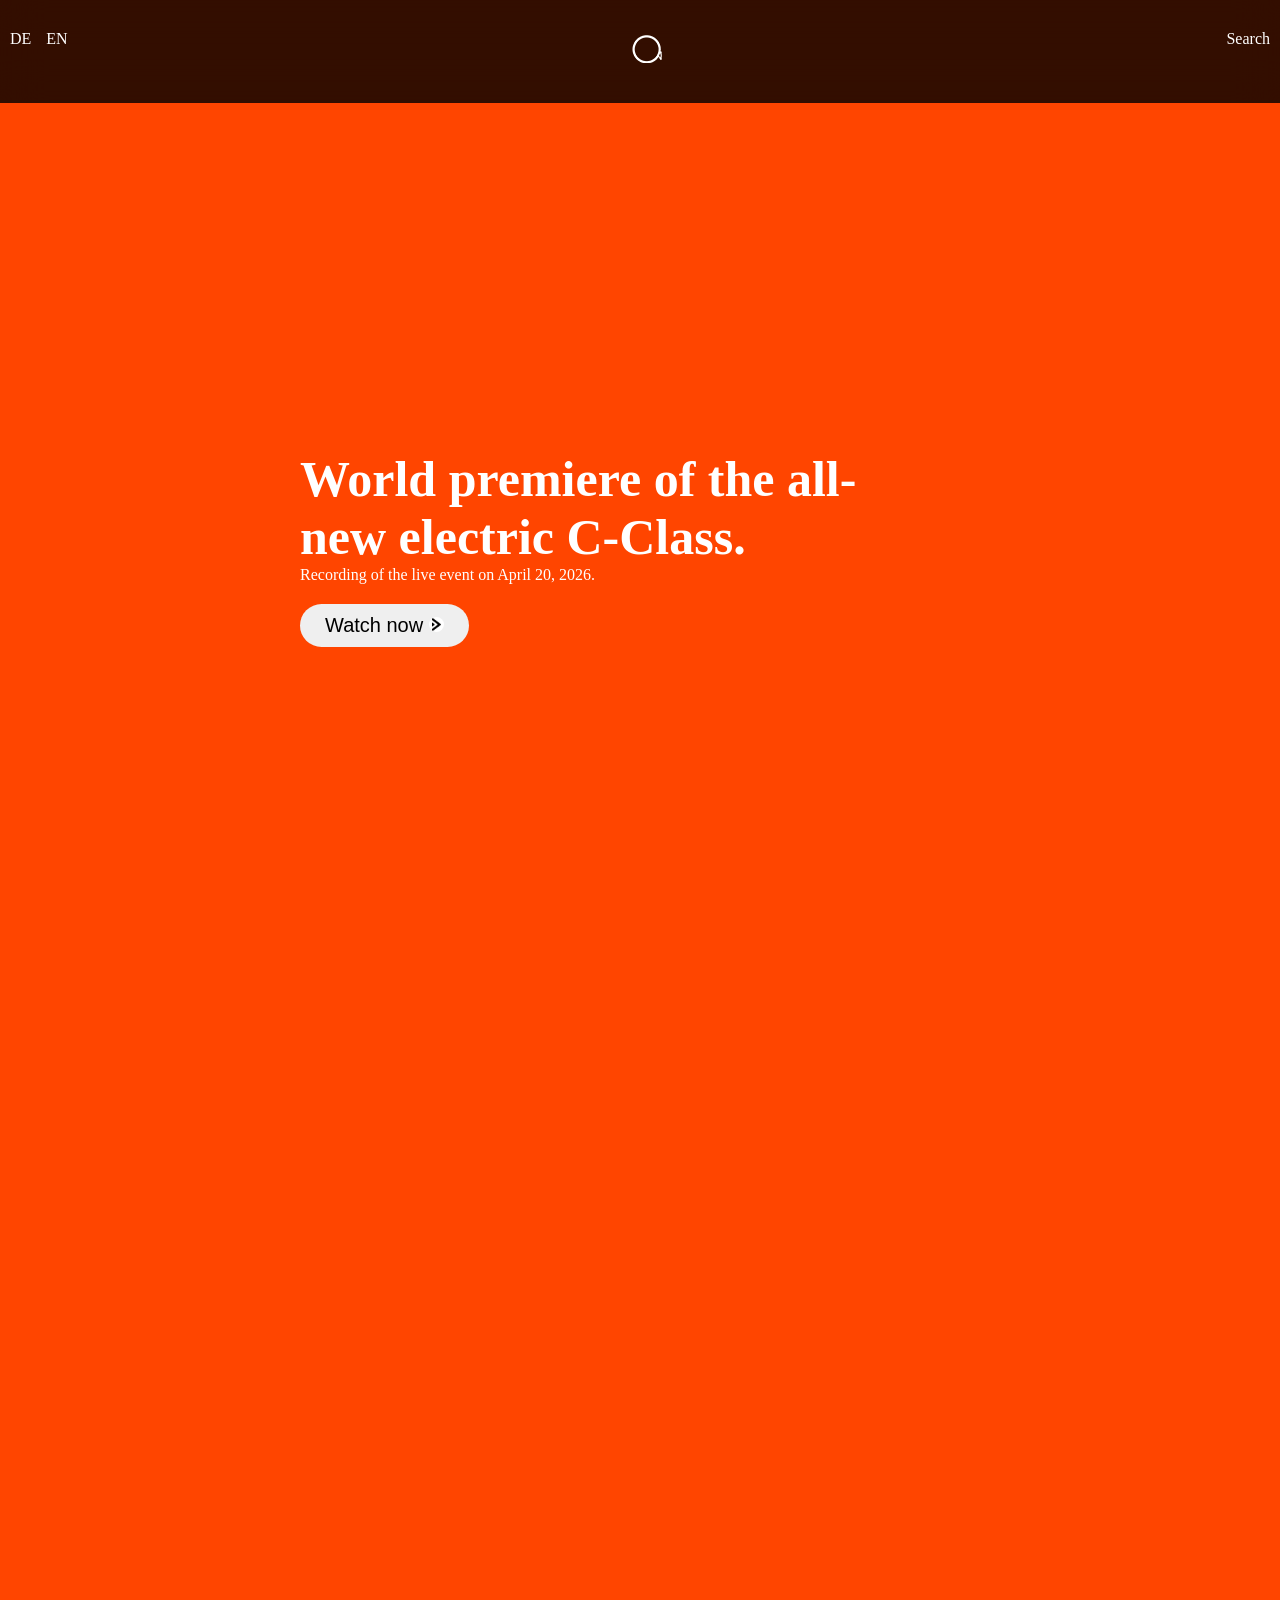
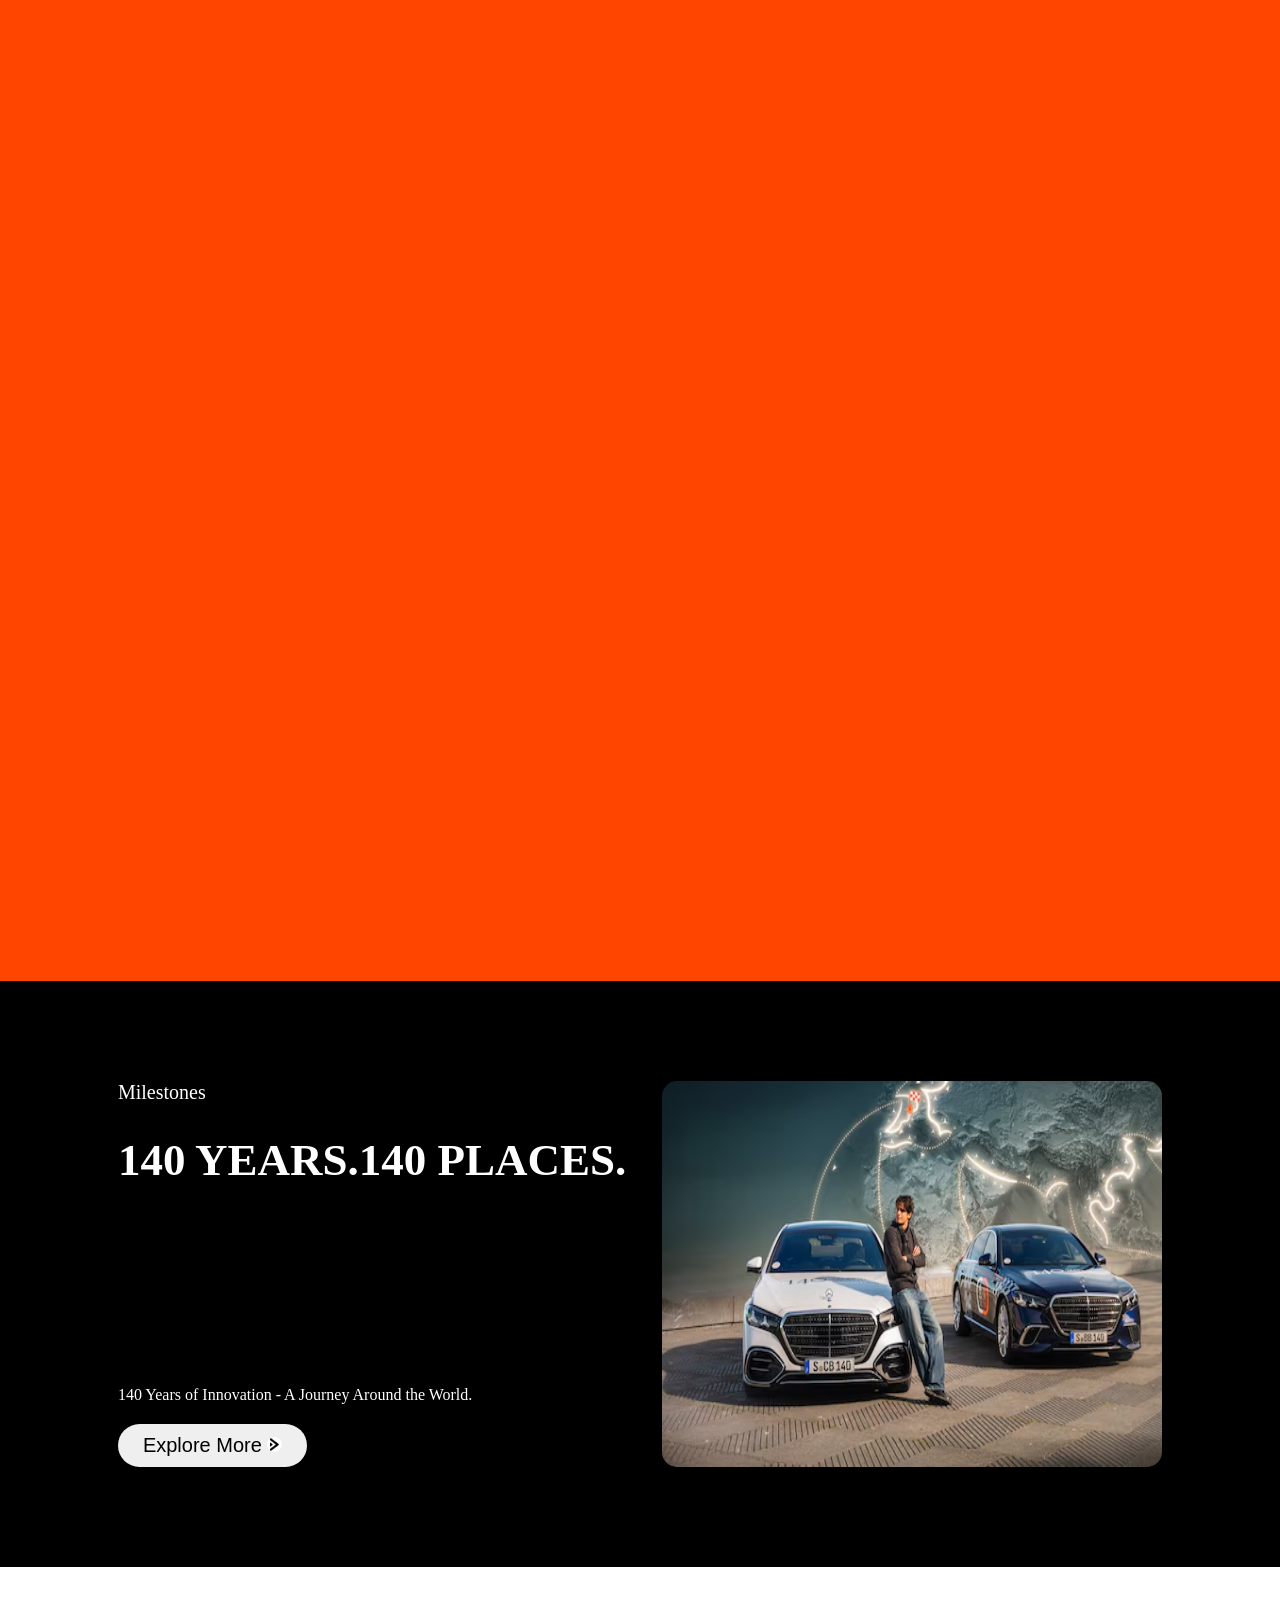
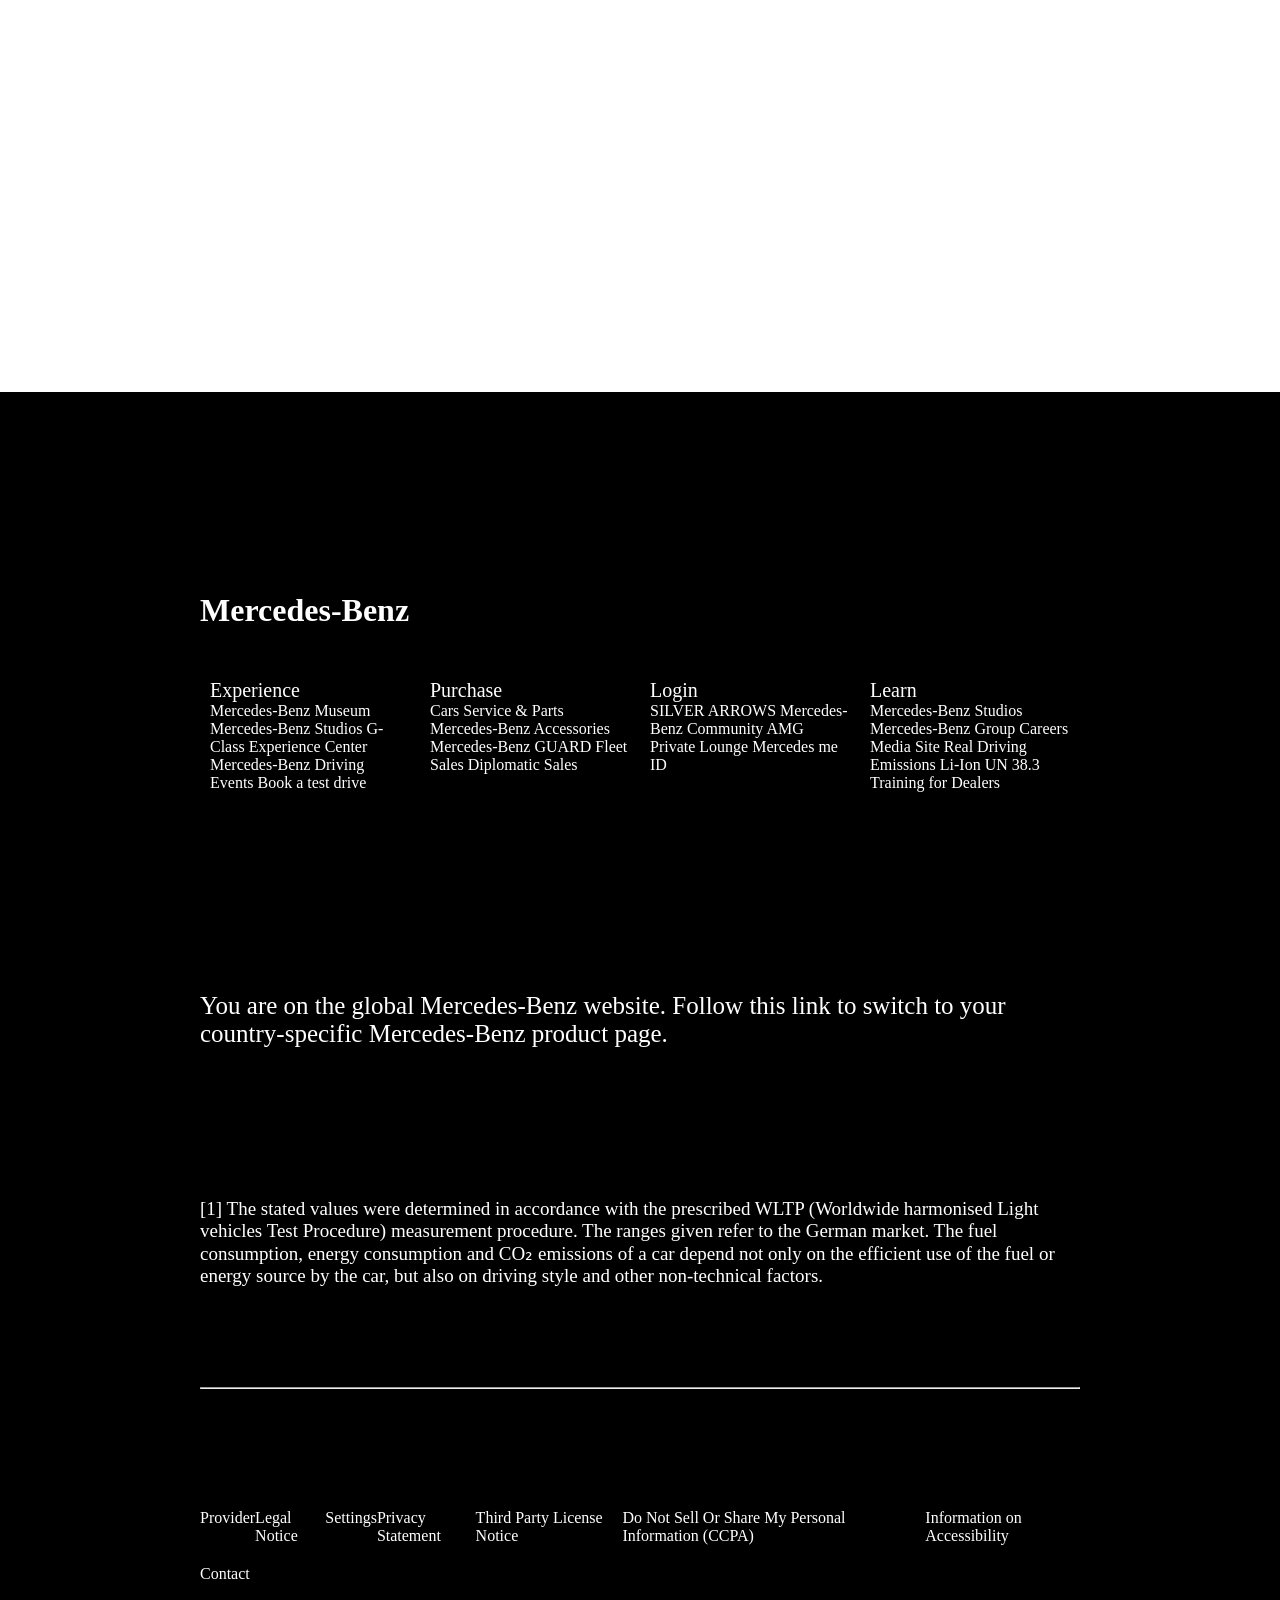
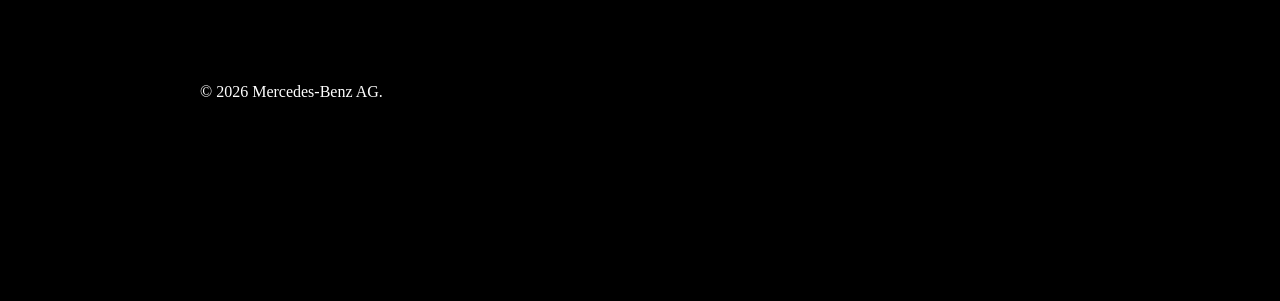
<file: index.html>
<!DOCTYPE html>
<html lang="en">
<head>
    <meta charset="UTF-8">
    <meta name="viewport" content="width=device-width, initial-scale=1.0">
    <title>Наконецто вы зашли в мой сайт учитель</title>
    <link rel="stylesheet" href="./style.css">
    <link href="https://unpkg.com/aos@2.3.1/dist/aos.css" rel="stylesheet">
</head>
<body>
    <header>
        <video loop autoplay muted src="./vecteezy_a-sports-car-driving-on-a-road-at-night-background_70199233.mp4"></video>
        <div class="header">
           <div class="hone">
           <p class="f">DE</p>
           <p class="f">EN</p>
        </div>
        <a href="./dex.html"><img class="logo" src="./140-years-38px-white.apng" alt="Logo"></a>
        <p class="f">Search</p>
        </div>
        <div class="ma">
            <b>World premiere of the all-new electric C-Class.</b>
            <p>Recording of the live event on April 20, 2026.</p>
            <button>Watch now <img class="strelka" src="./i.webp" alt="Strelka"></button>
        </div>
    </header>
    <main class="main">
        <div  data-aos="fade-up"
     data-aos-anchor-placement="bottom-bottom" class="kone">
            <a href="https://www.mercedes-benz.com/en/">Vehicles</a>
            <h1>The new GLS.</h1>
            <img class="i" src="./mercedes-benz-gls-exterior-front-master16x9.avif" alt="GLS">
        </div>
        <div  data-aos="fade-up"
     data-aos-anchor-placement="bottom-bottom" class="ktwo">
            <a href="https://www.mercedes-benz.com/en/">Vehicles</a>
            <h1>The new GLE and GLE Coupre.</h1>
            <img class="i" src="./mercedes-benz-gle-suv-coupe-exterior-front-master16x9.avif" alt="GLS">
        </div>
        <div  data-aos="fade-up"
     data-aos-anchor-placement="bottom-bottom" class="kthree">
            <a href="https://www.mercedes-benz.com/en/">Vehicles</a>
            <h1>Welcome to Beyond: The new Mercedes‑Maybach S-Class.</h1>
            <img class="i" src="./mercedes-maybach-s-class-exterior-side-view-with-talent-master16x9.avif" alt="GLS">
        </div>
        <div  data-aos="fade-up"
     data-aos-anchor-placement="bottom-bottom" class="kfour">
            <a href="https://www.mercedes-benz.com/en/">Innovation</a>
            <h1>140 years of innovation. Welcome home.</h1>
            <img class="i" src="./mercedes-benz-140-years-welcome-home-welcome-home-door-sill-master16x9.avif" alt="GLS">
        </div>
        <div  data-aos="fade-up"
     data-aos-anchor-placement="bottom-bottom" class="kfive">
            <a href="https://www.mercedes-benz.com/en/">Vehicles</a>
            <h1>The all-new electric Mercedes‑Benz VLE.</h1>
            <img class="i" src="./mercedes-benz-vle-three-quarter-view-master16x9.avif" alt="GLS">
        </div>
        <div class="mainone">
            <div class="one">
                <a href="https://www.mercedes-benz.com/en/">Milestones</a>
                <h1 class="h1">140 YEARS.140 PLACES.</h1>
                <p>140 Years of Innovation - A Journey Around the World.</p>
                <button>Explore More <img class="strelka" src="./i.webp" alt="strelka"></button>
            </div>
            <img class="i" src="./mercedes-benz-140-places-europe-master16x9.avif" alt="Logo">
        </div>
        <div class="maintwo">
            <div data-aos="fade-up"
     data-aos-anchor-placement="bottom-bottom" class="o">
                <h1 class="z">Follow Mercedes-Benz</h1>
            </div>
            <div data-aos="fade-up"
     data-aos-anchor-placement="bottom-bottom" class="t">
                <a href="https://www.instagram.com/"><img class="a" src="./загрузка.webp" alt="Logo"></a>
                <a href="https://www.facebook.com/index.php/"><img class="a" src="./OIP.webp" alt="Logo"></a>
                <a href="https://x.com/X"><img class="a" src="./OIP (1).webp" alt="Logo"></a>
                <a href="https://www.linkedin.com/"><img class="a" src="./загрузка (2).webp" alt="logo"></a>
                <a href="https://www.youtube.com/feed/yt"><img class="a" src="./загрузка (1).webp" alt="logo"></a>
                <a href="https://www.tiktok.com/"><img class="a" src="./OIP (2).webp" alt="Logo"></a>
            </div>
        </div>
    </main>
    <footer>
        <h1>Mercedes-Benz</h1>
        <div class="foot">
            <div class="fone">
                <a href="https://www.mercedes-benz.com/en/">Experience</a>
                <p>Mercedes-Benz Museum Mercedes-Benz Studios G-Class Experience Center Mercedes-Benz Driving Events Book a test drive</p>
            </div>
            <div class="ftwo">
                <a href="https://www.mercedes-benz.com/en/">Purchase</a>
                <p>Cars Service & Parts Mercedes-Benz Accessories Mercedes‑Benz GUARD Fleet Sales Diplomatic Sales</p>
            </div>
            <div class="fthree">
                <a href="https://www.mercedes-benz.com/en/">Login</a>
                <p>SILVER ARROWS Mercedes-Benz Community AMG Private Lounge Mercedes me ID</p>
            </div>
            <div class="ffour">
                <a href="https://www.mercedes-benz.com/en/">Learn</a>
                <p>Mercedes-Benz Studios Mercedes-Benz Group Careers Media Site Real Driving Emissions Li-Ion UN 38.3 Training for Dealers</p>
            </div>
        </div>
        <p class="s">You are on the global Mercedes-Benz website. Follow this link to switch to your country-specific Mercedes-Benz product page.</p>
        <p class="l">[1]  The stated values were determined in accordance with the prescribed WLTP (Worldwide harmonised Light vehicles Test Procedure) measurement procedure. The ranges given refer to the German market. The fuel consumption, energy consumption and CO₂ emissions of a car depend not only on the efficient use of the fuel or energy source by the car, but also on driving style and other non-technical factors.</p>
        <hr>
        <div class="w">
            <p>Provider</p>
            <p>Legal Notice</p>
            <p>Settings</p>
            <p>Privacy Statement</p>
            <p>Third Party License Notice</p>
            <p>Do Not Sell Or Share My Personal Information (CCPA)</p>
            <p>Information on Accessibility</p>
        </div>
        <p class="y">Contact</p>
        <p class="x">© 2026 Mercedes-Benz AG.</p>
    </footer>
</body>
</html>
<script src="https://unpkg.com/aos@2.3.1/dist/aos.js"></script>
<script>
  AOS.init(1);
</script>
</file>
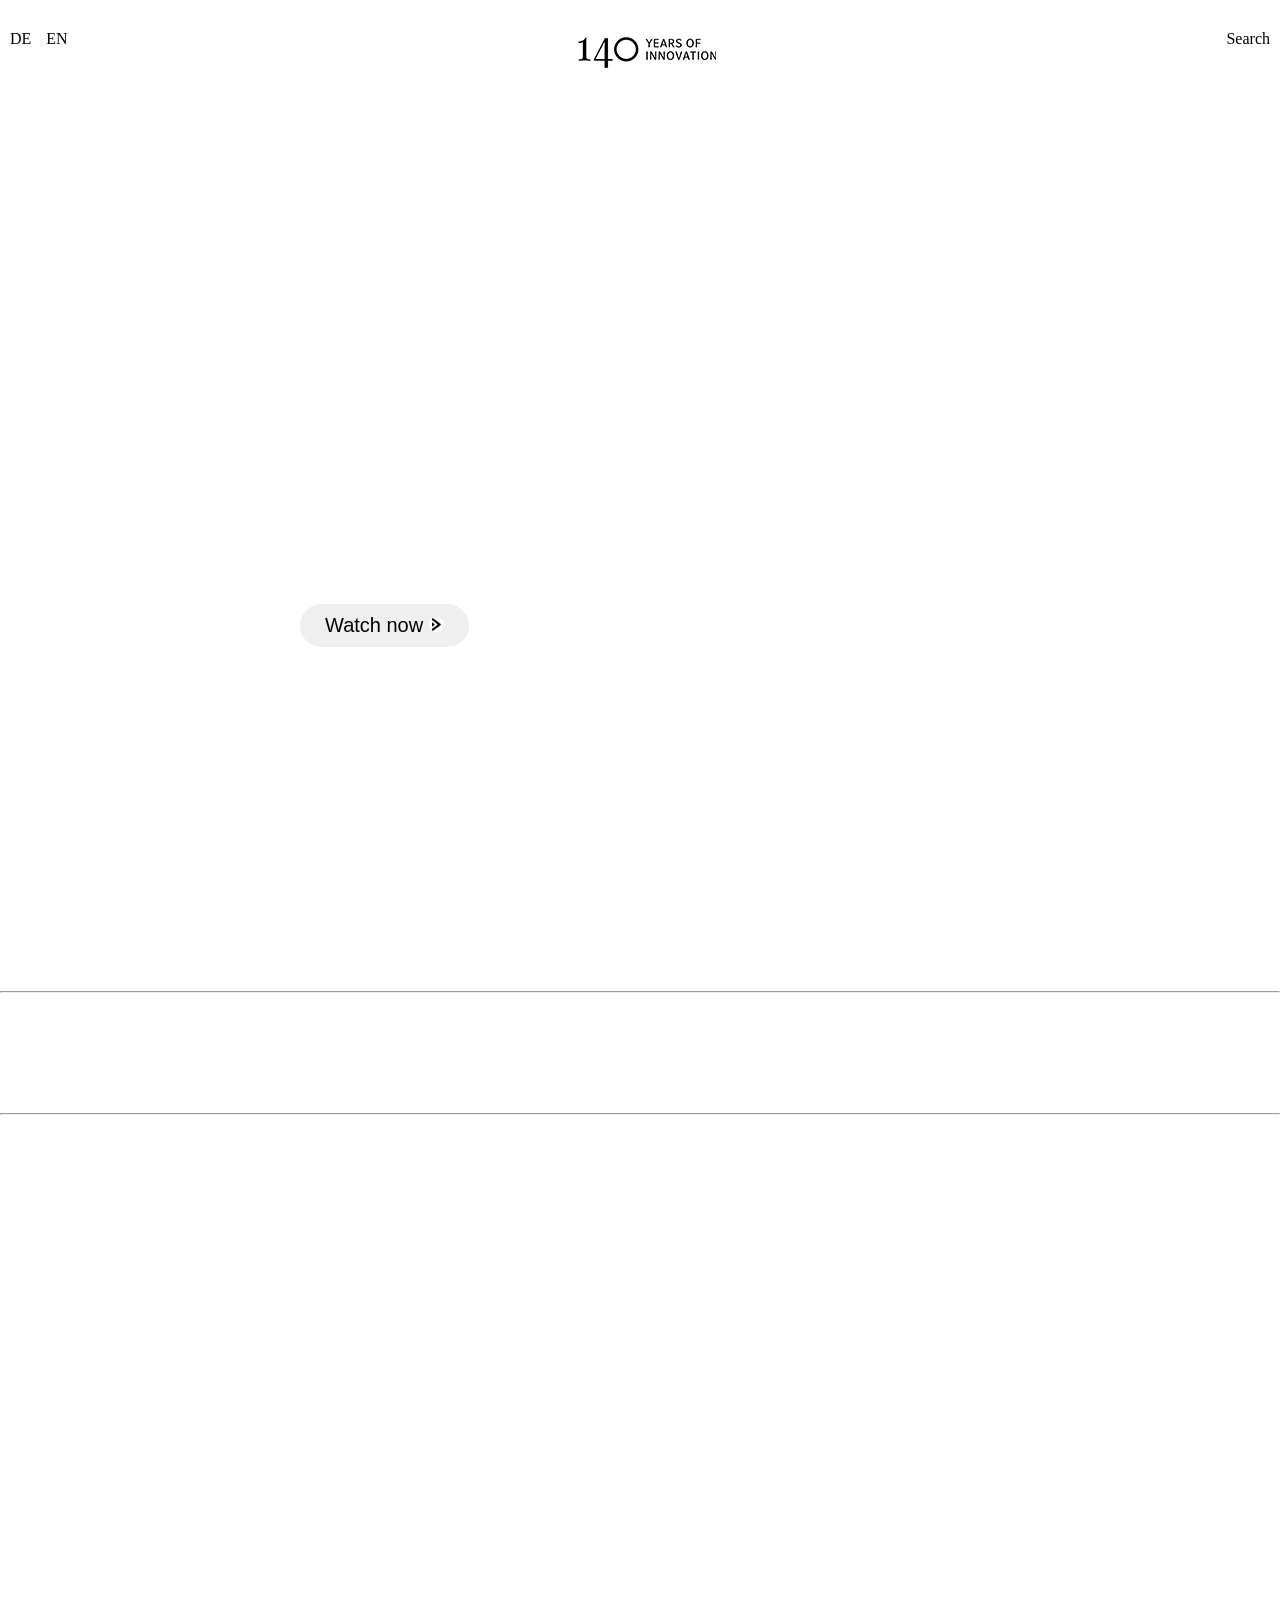
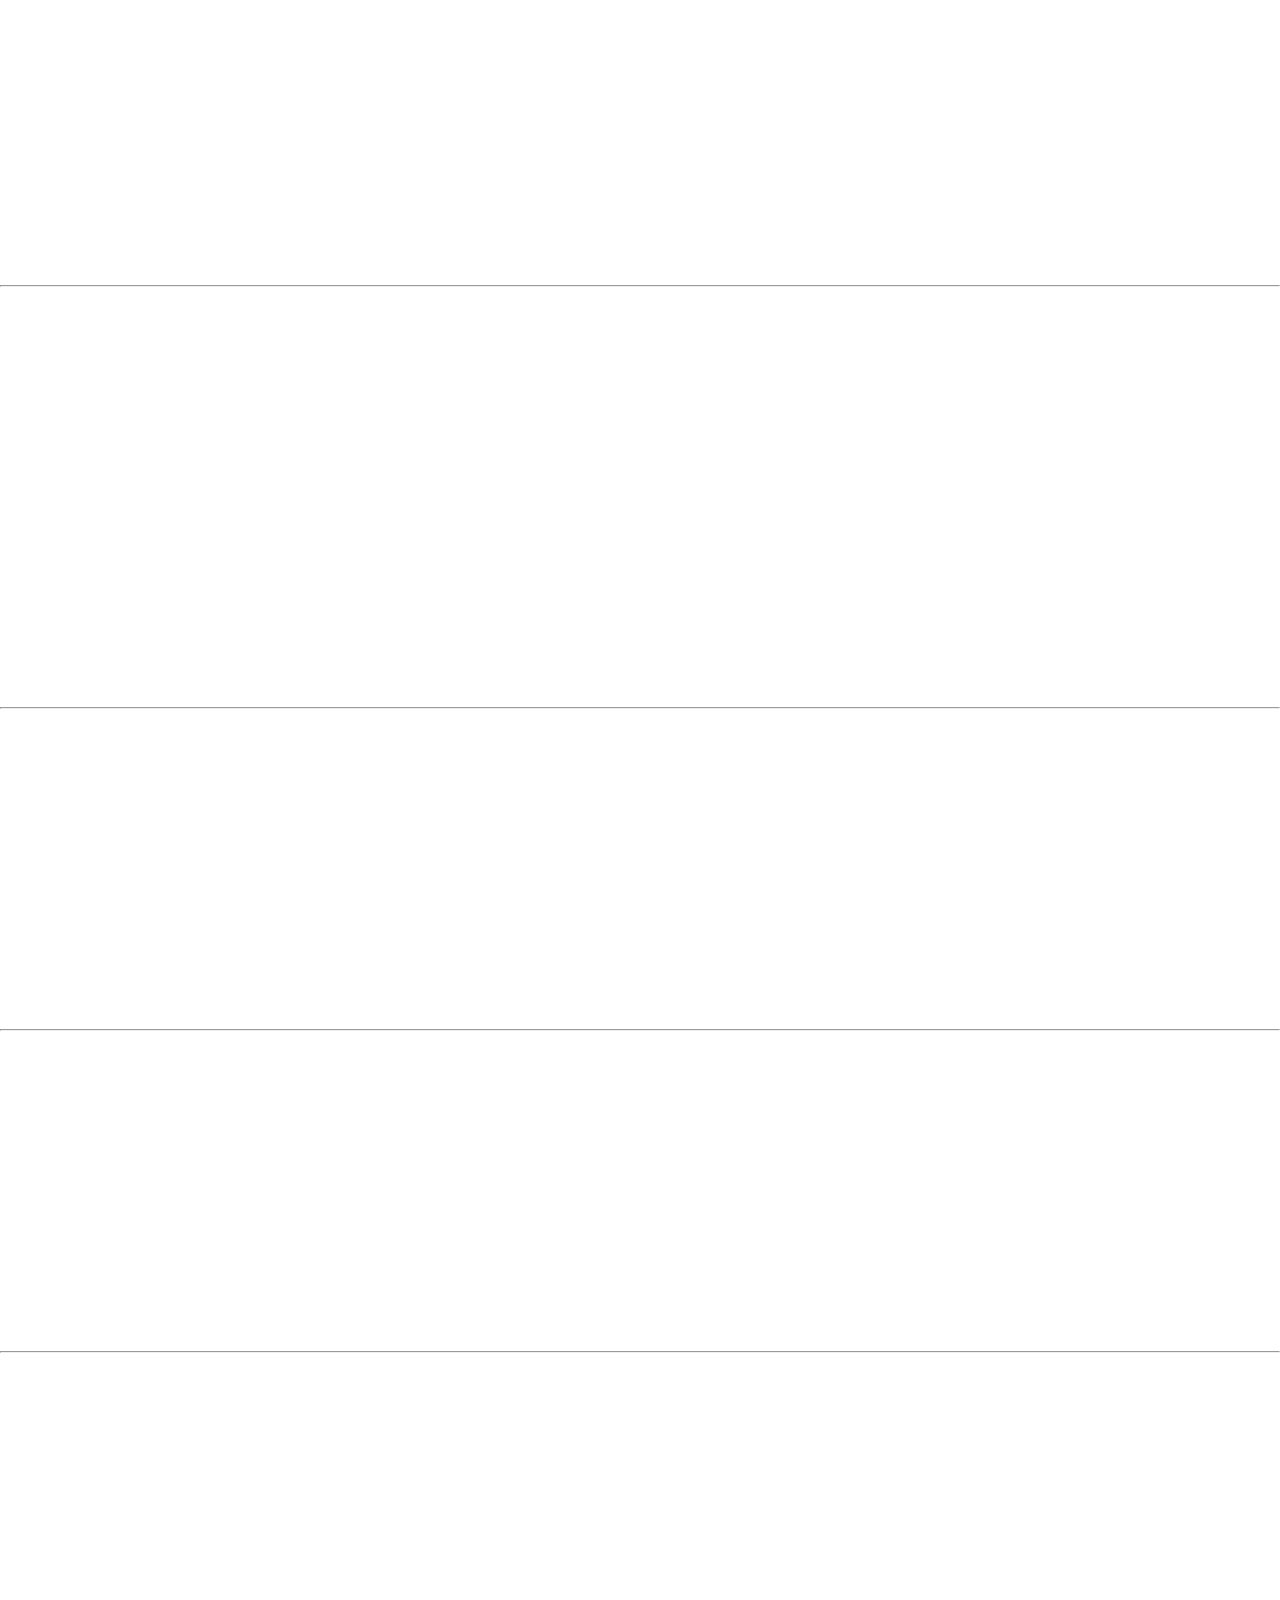
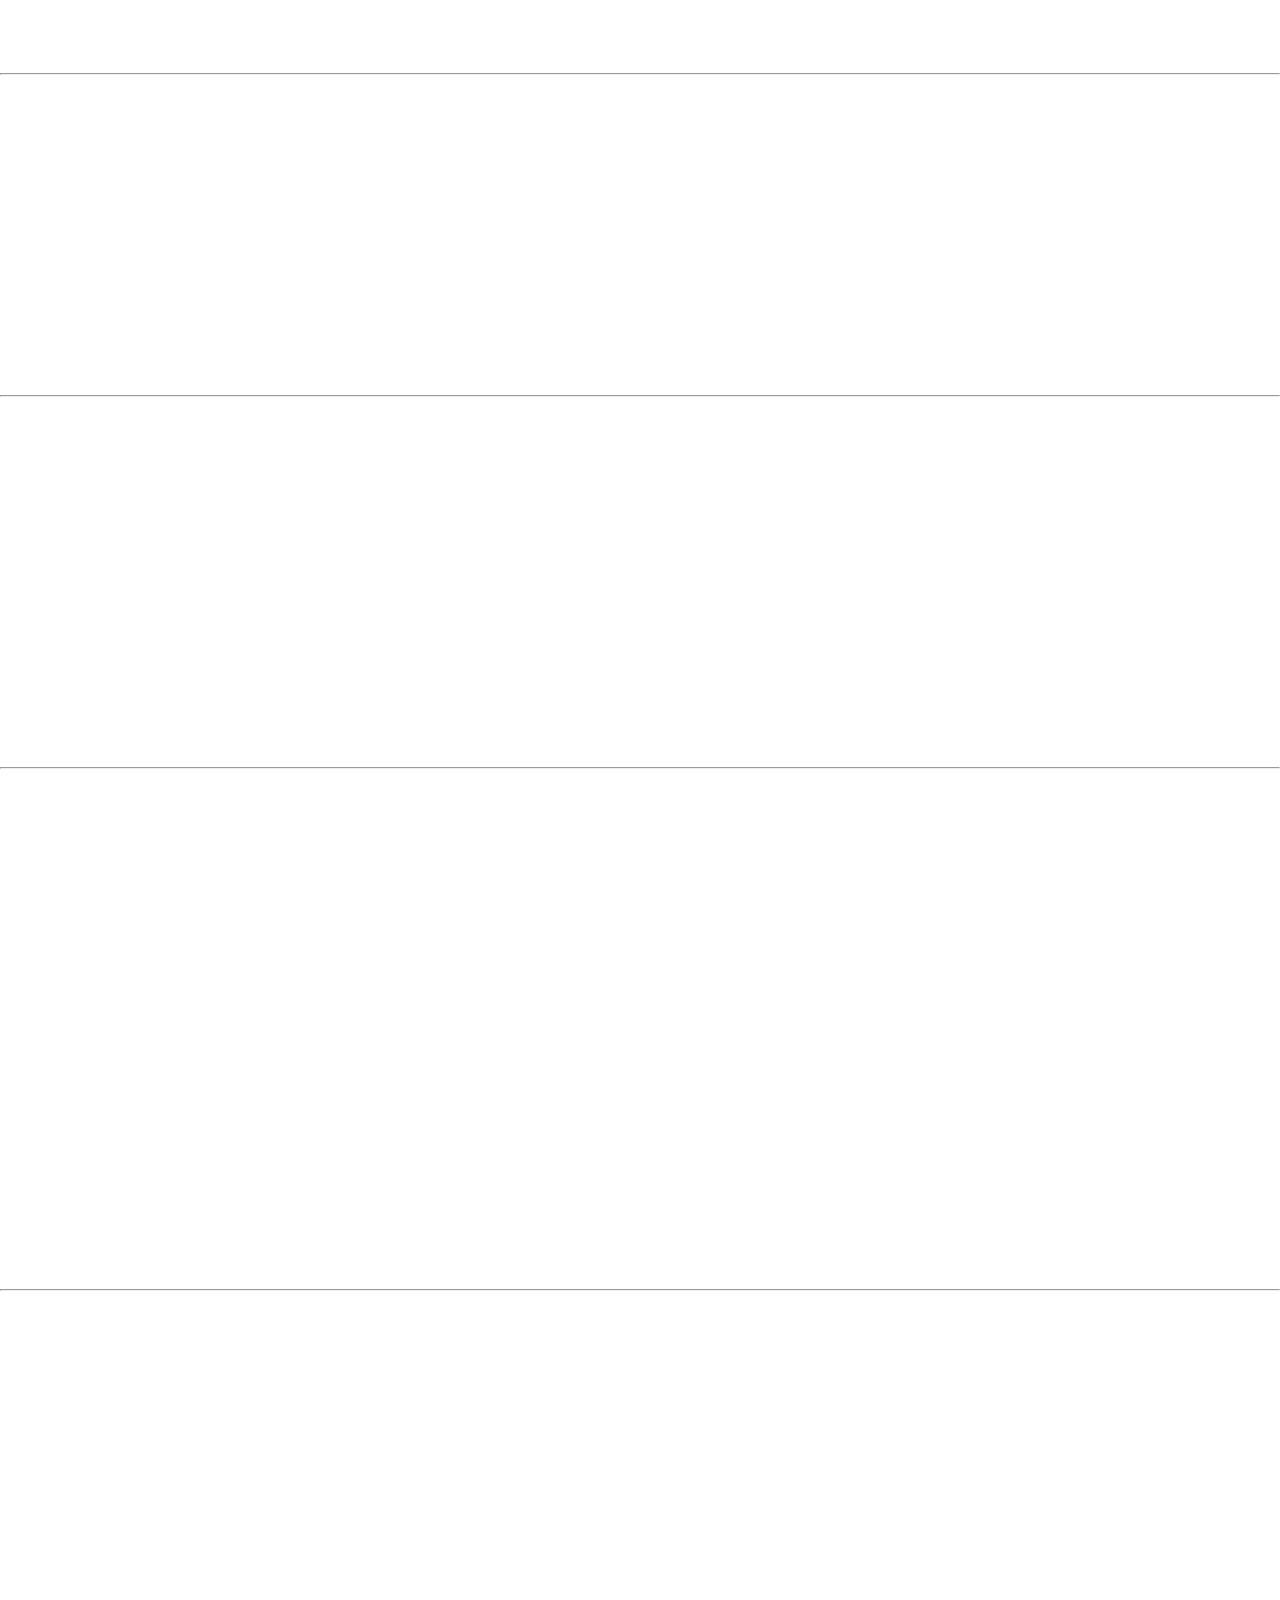
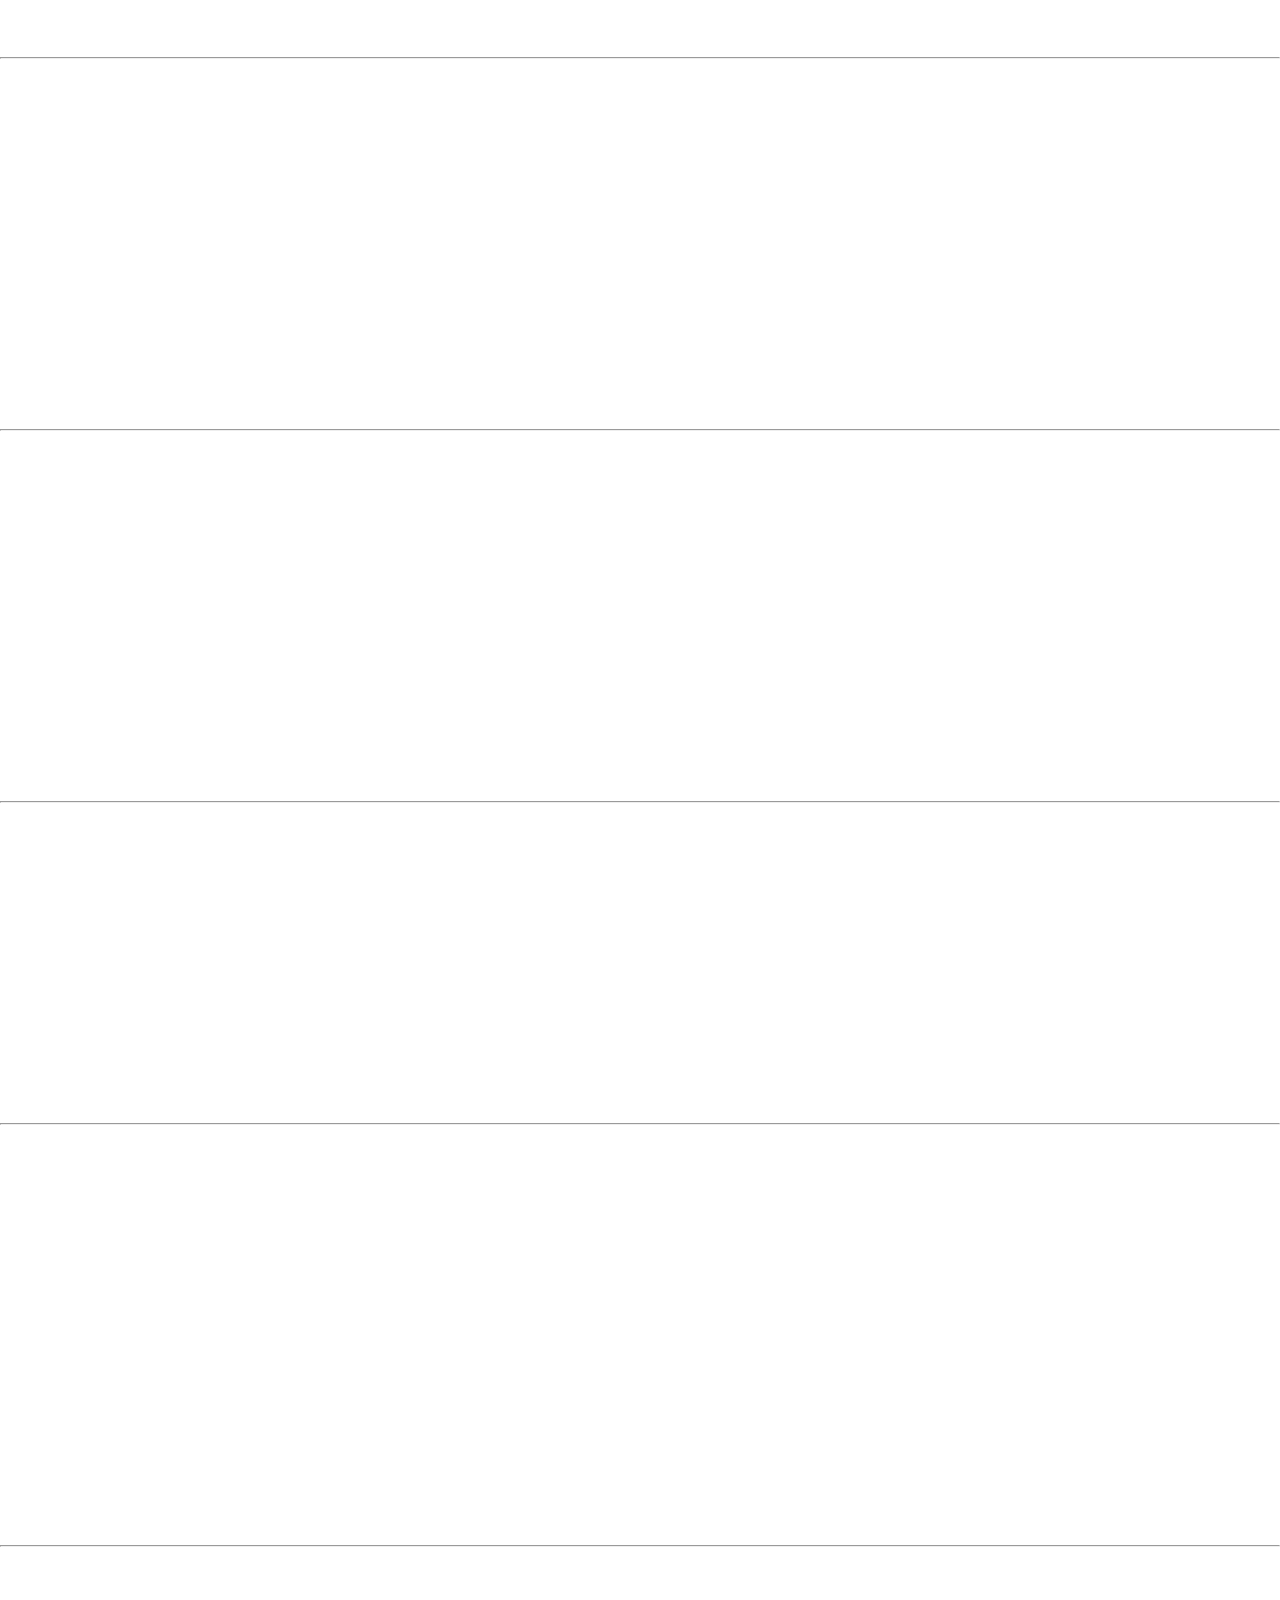
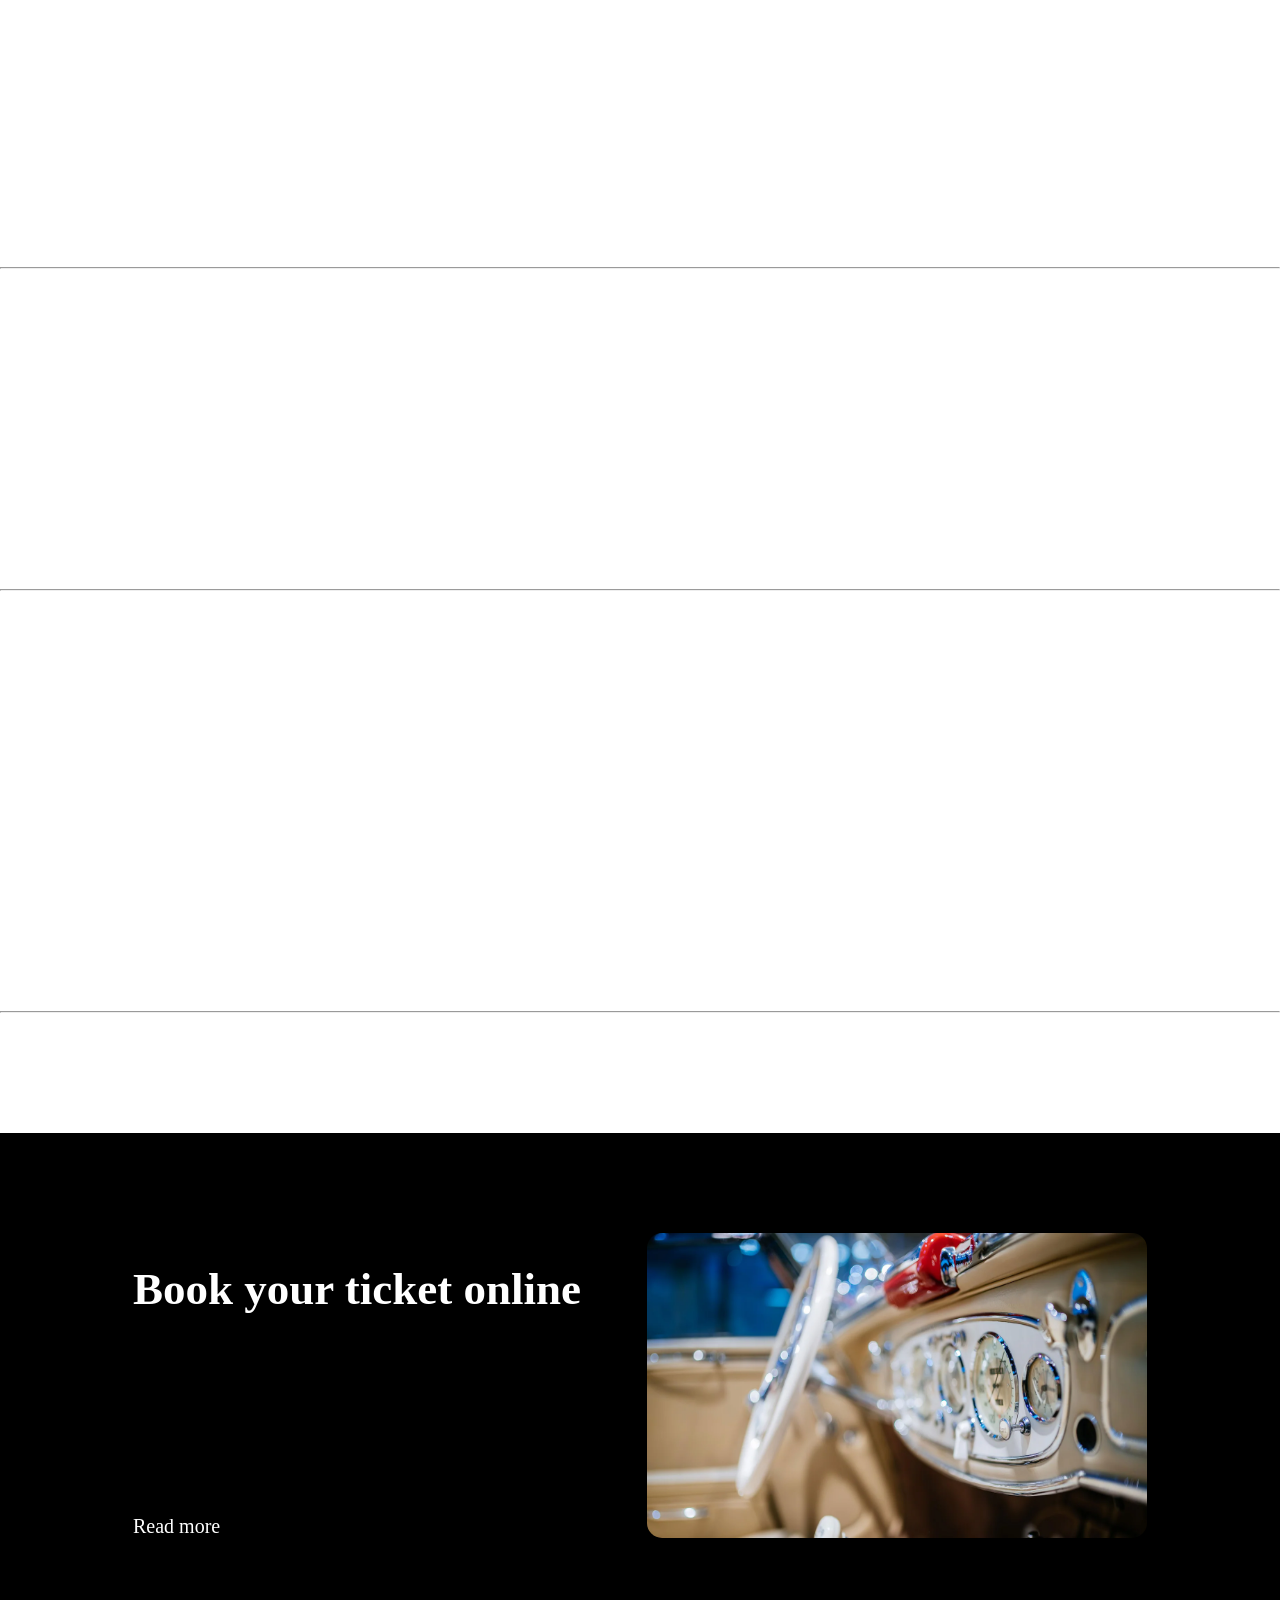
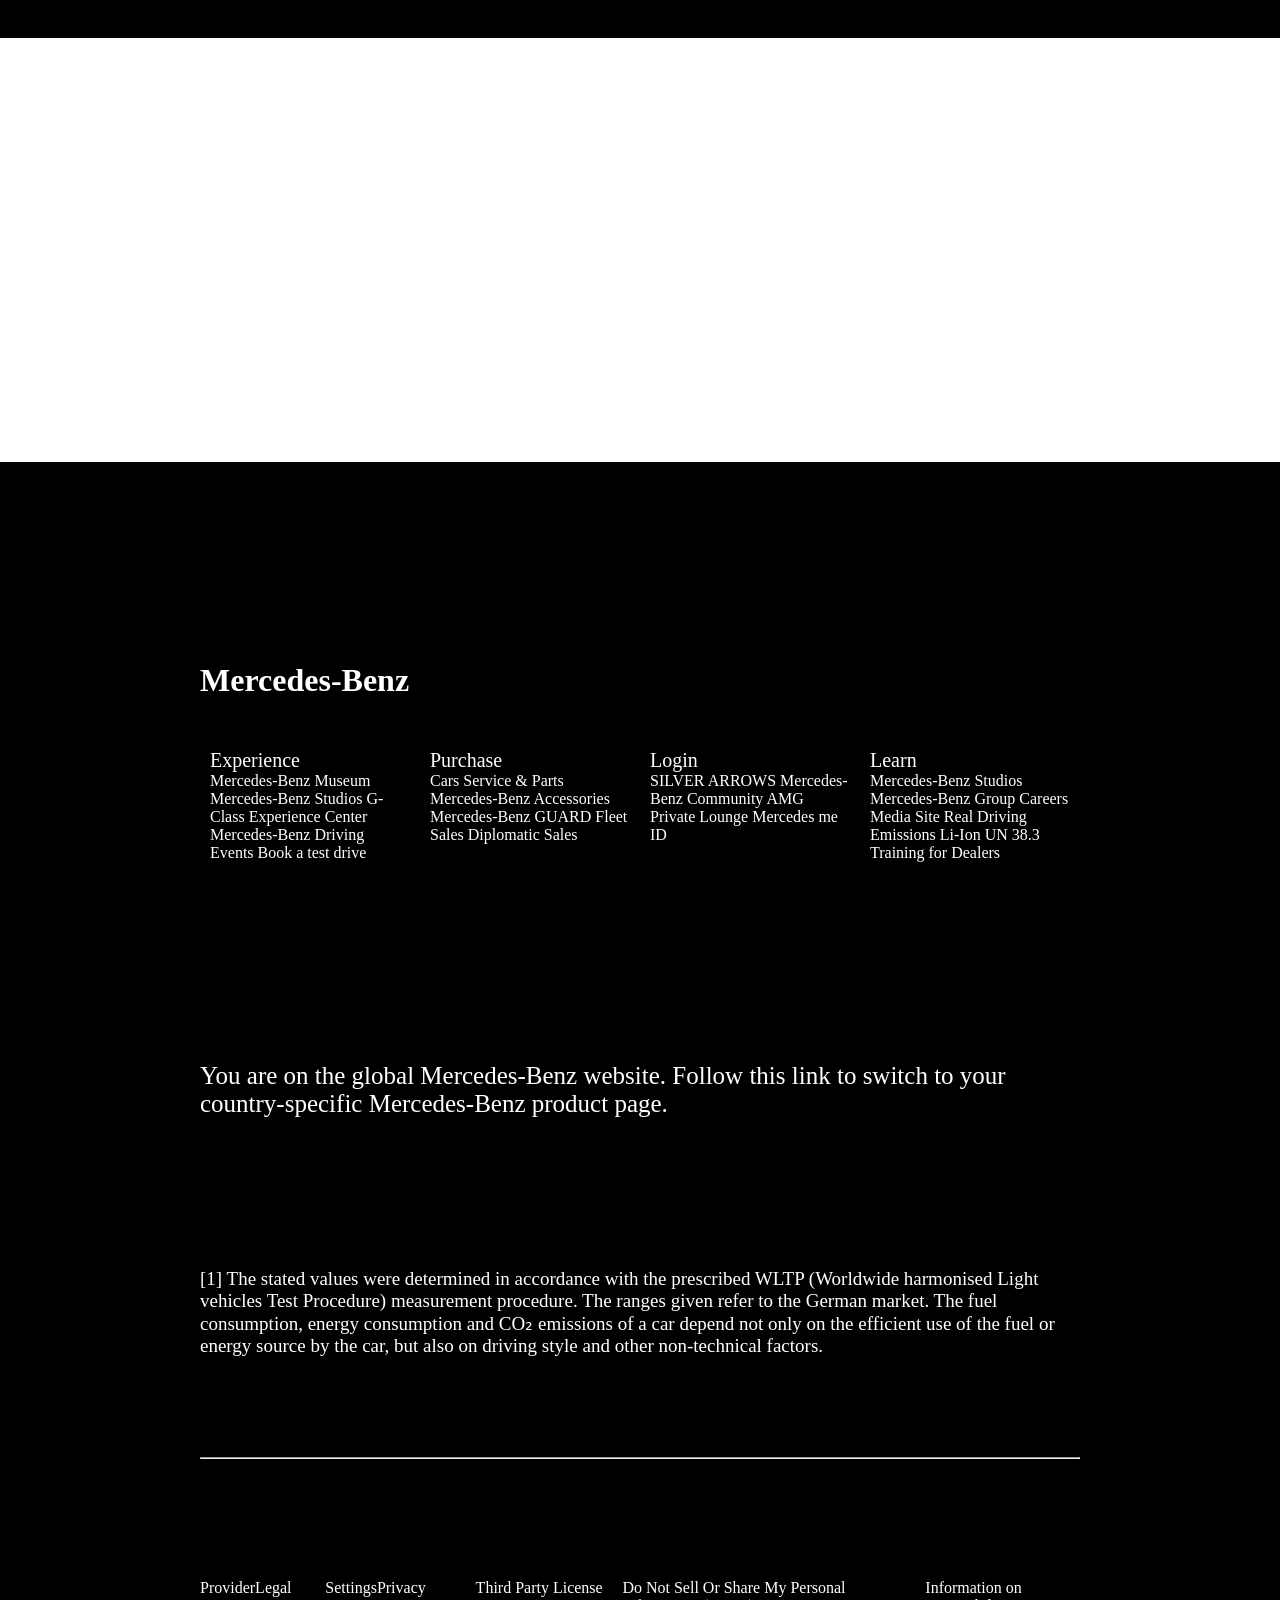
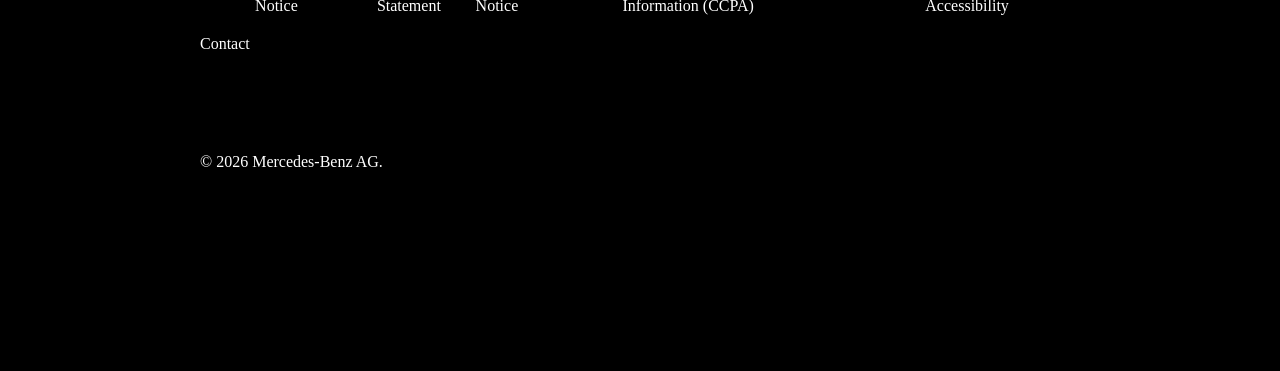
<file: dex.html>
<!DOCTYPE html>
<html lang="en">
<head>
    <meta charset="UTF-8">
    <meta name="viewport" content="width=device-width, initial-scale=1.0">
    <title>Document</title>
    <link rel="stylesheet" href="./style.css">
    <link href="https://unpkg.com/aos@2.3.1/dist/aos.css" rel="stylesheet">
</head>
<body class="body">
    <header>
        <video loop autoplay muted src="./vecteezy_the-car-is-driving-through-the-dark-with-lights_69573537.mp4"></video>
        <div class="head">
           <div class="hone">
           <p class="f">DE</p>
           <p class="f">EN</p>
        </div>
        <a href="./index.html"><img class="logo" src="./140-years-38px-black.apng" alt="Logo"></a>
        <p class="f">Search</p>
        </div>
        <div class="may">
            <b>Mercedes-Benz Museum - Visitor Information.</b>
            <p>Online ticketing, opening hours, parking and contact.</p>
            <button>Watch now <img class="strelka" src="./i.webp" alt="Strelka"></button>
        </div>
    </header>
    <main class="name"><hr class="gp"><hr class="gp">
        <div data-aos="fade-up"
     data-aos-anchor-placement="bottom-bottom" class="gone">
            <b>Please note.</b>
            <p class="hp">Due to the "Stuttgart Run" sporting event, the Mercedes‑Benz Museum can only be reached by car via Martin-Schrenk-Weg on Saturday, May 16, 2026 and Sunday, May 17, 2026. We ask for your understanding. Free admission to the Mercedes‑Benz Museum on International Museum Day on 17 May 2026. and the racing simulators can also be tried out at no additional cost. During VfB Stuttgart’s football home matches and other major events access to the Mercedes‑Benz Museum may be restricted. In such circumstances we recommend using the public transport.</p>
        </div><hr>
        <div data-aos="fade-up"
     data-aos-anchor-placement="bottom-bottom" class="gtwo">
            <b>Opening hours.</b>
            <p class="hp">Tuesday to Sunday 9 a.m. to 6 p.m. Closed on Monday. Box office closing time: 5 p.m. Last elevator ride: 5.20 p.m. Please note the opening hours during the public holidays. More information</p>
        </div><hr>
        <div data-aos="fade-up"
     data-aos-anchor-placement="bottom-bottom" class="gthree">
            <b>Tickets.</b>
            <p class="hp">Day ticket regular: 16.00 €, reduced: 8.00 € Book tickets now. More information</p>
        </div><hr>
        <div data-aos="fade-up"
     data-aos-anchor-placement="bottom-bottom" class="gfour">
            <b>Visitor address.</b>
            <p class="hp">Mercedes‑Benz Museum Mercedesstrasse 100 70372 Stuttgart</p>
        </div><hr>
        <div data-aos="fade-up"
     data-aos-anchor-placement="bottom-bottom" class="gfive">
            <b>Contact.</b>
            <p class="hp">Mercedes‑Benz Classic Contact Center Phone: +49 711-17 30 000 Email: classic@mercedes-benz.com</p>
        </div><hr>
        <div data-aos="fade-up"
     data-aos-anchor-placement="bottom-bottom" class="gsix">
            <b>Today at the Museum.</b>
            <p class="hp">Discover the latest offers around the Mercedes‑Benz Museum. More information</p>
        </div><hr>
        <div data-aos="fade-up"
     data-aos-anchor-placement="bottom-bottom" class="gseven">
            <b>Book hotel and ticket.</b>
            <p class="hp">An unrivalled journey through the history of the automobile. Mercedes‑Benz Museum with overnight stay in a hotel in Stuttgart. More information</p>
        </div><hr>
        <div data-aos="fade-up"
     data-aos-anchor-placement="bottom-bottom" class="geight">
            <b>Parking.</b>
            <p class="hp">Parking facilities are available in the museum’s car park or in the P4 multistory car park. During VfB Stuttgart’s football home matches and other major events access to the Mercedes‑Benz Museum may be restricted. In such circumstances we recommend using the S-Bahn. More information</p>
        </div><hr>
        <div data-aos="fade-up"
     data-aos-anchor-placement="bottom-bottom" class="gnine">
            <b>School classes and children.</b>
            <p class="hp">Offers for children, daycare centers and school classes. More information</p>
        </div><hr>
        <div data-aos="fade-up"
     data-aos-anchor-placement="bottom-bottom" class="gten">
            <b>Barrier-free.</b>
            <p class="hp">Here you will find important information for visitors with disabilities and people accompanying visitors with disabilities. More information</p>
        </div><hr>
        <div data-aos="fade-up"
     data-aos-anchor-placement="bottom-bottom" class="geleven">
            <b>FAQ.</b>
            <p class="hp">Here you will find answers to frequently asked questions about your visit to the Mercedes‑Benz Museum. More information</p>
        </div><hr>
        <div data-aos="fade-up"
     data-aos-anchor-placement="bottom-bottom" class="gtwelve">
            <b>Guided tours.</b>
            <p class="hp">Discover the Mercedes‑Benz Museum together with our guides. More information</p>
        </div><hr>
        <div data-aos="fade-up"
     data-aos-anchor-placement="bottom-bottom" class="gthirdteen">
            <b>Discovery tours.</b>
            <p class="hp">Explore the Mercedes‑Benz Museum on unusual paths and discover exciting exhibits: with the discovery tours you can experience the fascination of over 135 years of automotive history in 45 minutes. More information</p>
        </div><hr>
        <div data-aos="fade-up"
     data-aos-anchor-placement="bottom-bottom" class="gfourteen">
            <b>Groups.</b>
            <p class="hp">Design your visit entirely according to your wishes. More information</p>
        </div><hr>
        <div data-aos="fade-up"
     data-aos-anchor-placement="bottom-bottom" class="gfivteen">
            <b>Web App.</b>
            <p class="hp">Use our app as a digital companion for your museum visit. Launch Web App</p>
        </div><hr>
        <div data-aos="fade-up"
     data-aos-anchor-placement="bottom-bottom" class="gsixteen">
            <b>Brochures.</b>
            <p class="hp">You can download the information brochures in various languages here. Please note the opening hours during the public holidays 2026. German English French Italian Dutch Spanish Polish Turkish</p>
        </div><hr>
        <div class="mainon">
            <div class="one">
                <h1 class="h1">Book your ticket online</h1>
                <a href="https://www.mercedes-benz.com/en/">Read more</a>
            </div>
            <img class="i" src="./d822516.webp" alt="Logo">
        </div>
        <div class="maintwo">
            <div data-aos="fade-up"
     data-aos-anchor-placement="bottom-bottom" class="o">
                <h1 class="z">Follow Mercedes-Benz</h1>
            </div>
            <div data-aos="fade-up"
     data-aos-anchor-placement="bottom-bottom" class="t">
                <a href="https://www.instagram.com/"><img class="a" src="./загрузка.webp" alt="Logo"></a>
                <a href="https://www.facebook.com/index.php/"><img class="a" src="./OIP.webp" alt="Logo"></a>
                <a href="https://x.com/X"><img class="a" src="./OIP (1).webp" alt="Logo"></a>
                <a href="https://www.linkedin.com/"><img class="a" src="./загрузка (2).webp" alt="logo"></a>
                <a href="https://www.youtube.com/feed/yt"><img class="a" src="./загрузка (1).webp" alt="logo"></a>
                <a href="https://www.tiktok.com/"><img class="a" src="./OIP (2).webp" alt="Logo"></a>
            </div>
        </div>
    </main>
    <footer>
        <h1>Mercedes-Benz</h1>
        <div class="foot">
            <div class="fone">
                <a href="https://www.mercedes-benz.com/en/">Experience</a>
                <p>Mercedes-Benz Museum Mercedes-Benz Studios G-Class Experience Center Mercedes-Benz Driving Events Book a test drive</p>
            </div>
            <div class="ftwo">
                <a href="https://www.mercedes-benz.com/en/">Purchase</a>
                <p>Cars Service & Parts Mercedes-Benz Accessories Mercedes‑Benz GUARD Fleet Sales Diplomatic Sales</p>
            </div>
            <div class="fthree">
                <a href="https://www.mercedes-benz.com/en/">Login</a>
                <p>SILVER ARROWS Mercedes-Benz Community AMG Private Lounge Mercedes me ID</p>
            </div>
            <div class="ffour">
                <a href="https://www.mercedes-benz.com/en/">Learn</a>
                <p>Mercedes-Benz Studios Mercedes-Benz Group Careers Media Site Real Driving Emissions Li-Ion UN 38.3 Training for Dealers</p>
            </div>
        </div>
        <p class="s">You are on the global Mercedes-Benz website. Follow this link to switch to your country-specific Mercedes-Benz product page.</p>
        <p class="l">[1]  The stated values were determined in accordance with the prescribed WLTP (Worldwide harmonised Light vehicles Test Procedure) measurement procedure. The ranges given refer to the German market. The fuel consumption, energy consumption and CO₂ emissions of a car depend not only on the efficient use of the fuel or energy source by the car, but also on driving style and other non-technical factors.</p>
        <hr>
        <div class="w">
            <p>Provider</p>
            <p>Legal Notice</p>
            <p>Settings</p>
            <p>Privacy Statement</p>
            <p>Third Party License Notice</p>
            <p>Do Not Sell Or Share My Personal Information (CCPA)</p>
            <p>Information on Accessibility</p>
        </div>
        <p class="y">Contact</p>
        <p class="x">© 2026 Mercedes-Benz AG.</p>
    </footer>
</body>
</html>
<script src="https://unpkg.com/aos@2.3.1/dist/aos.js"></script>
<script>
  AOS.init(1);
</script>
</file>
<file: style.css>
*{
    padding: 0;
    margin: 0;
    box-sizing: border-box;
}
video{
    width: 100%;
    height: 100%;
    position: absolute;
    object-fit: cover;
    z-index: -1;
    left: 0;
    top: 0;
}
.header{
    display: flex;
    justify-content: space-between;
    padding: 30px 10px;
    backdrop-filter: blur(20px);
    background:rgba(0,0,0,0.8);
    position: fixed;
    z-index: 10;
    width: 100%;
    top: 0;
    left: 0;
}
.head{
    display: flex;
    justify-content: space-between;
    padding: 30px 10px;
    backdrop-filter: blur(20px);
    background:rgba(255, 255, 255, 0.8);
    position: fixed;
    z-index: 10;
    width: 100%;
    top: 0;
    left: 0;
}
body{
    color: white;
    background-color: orangered;
}
.body{
    color: black;
    background-color: white;
}
.hone{
    display: flex;
    justify-content: center;
    gap: 15px;
}
@keyframes h{
    from{
        transform: rotate(720deg);
    }
    to{
        transform: rotate(0deg);
    }
}
.logo{
    animation: h 2s 5s forwards;
}
.strelka{
    width: 15px;
    border-radius: 10px;
}
.ma{
    margin-top: 450px;
    margin-left: 300px;
    width: 600px;
    animation: m 2s 0.5s forwards;
    opacity: 0;
}
.may{
    margin-top: 450px;
    margin-left: 300px;
    width: 600px;
    animation: m 2s 0.5s forwards;
    opacity: 0;
    margin-bottom: 344px;
    color: white;
}
@keyframes m{
    from{
        transform: translateY(300px);
    }
    to{
        transform: translateY(0px);
        opacity: 1;
    }
}
b{
    font-size: 50px;
    margin-bottom: 30px;
}
button{
    border-radius: 25px;
    border: none;
    padding: 10px 25px;
    font-size: 20px;
    margin-top: 20px;
    transition: all 1s;
}
.main{
    width: 100%;
    margin-top: 600px;
}
.name{
    width: 100%;
}
.kone{
    margin-left: 400px;
    margin-bottom: 100px;
    margin-top: 600px;
}
a{
    text-decoration: none;
    color: white;
    font-size: 20px;
}
.ktwo{
    margin-bottom: 100px;
    margin-left: 1200px;
}
.kthree{
    margin-left: 400px;
    width: 500px;
    margin-bottom: 100px;
}
.kfour{
    margin-left: 1200px;
    margin-bottom: 100px;
}
.kfive{
    margin-left: 400px;
    margin-bottom: 300px;
}
.i{
    width: 500px;
    border-radius: 15px; 
    transition: all 1s;

}
.i:hover{
    scale: 110%;
    transition: all 1s
}
h1{
    margin-bottom: 20px;
}
.mainone{
    width: 100%;
    background-color: black;
    display: flex;
    justify-content: space-around;
    padding: 100px;
    margin-top: 0px;
}
.mainon{
    width: 100%;
    background-color: black;
    display: flex;
    justify-content: space-around;
    padding: 100px;
    color: white;
}
.h1{
    margin-bottom: 200px;
    margin-top: 30px;
    font-size: 45px;
}
button:hover{
    color: white;
    background-color: blue;
    transition: all 1s;
}
.f{
    transition: all 1s;
}
.f:hover{
    border-bottom: 1px solid white;
    transition: all 1s;
}
.a{
    width: 100px;
    border-radius: 25px;
}
.maintwo{
    background-color: white;
    width: 100%;
    padding: 100px;
}
.z{
    color: black;
    font-size: 40px;
}
.o{
    display: flex;
    justify-content: center;
    align-items: center;
    text-align: center;
    margin-bottom: 50px;
}
.t{
    display: flex;
    justify-content: center;
    gap: 100px;
}
footer{
    background-color: black;
    padding: 200px 200px;
    color: white;
}
.foot{
    display: flex;
    justify-content: space-around;
    margin-top: 50px;
}
.fone{
    width: 200px;
}
.ftwo{
    width: 200px;
}.fthree{
    width: 200px;
}.ffour{
    width: 200px;
}
.s{
    margin-top: 200px;
    margin-bottom: 150px;
    font-size: 25px;
}
.l{
    font-size: 19px;
}
hr{
    margin-top: 100px;
    margin-bottom: 120px;
}
.w{
    display: flex;
    justify-content: space-between;
}
.y{
    margin-top: 20px;
    margin-bottom: 100px;
}
.gone{
        display: flex;
        justify-content: space-evenly;
        margin-bottom: 50px;
}
.gtwo{
        display: flex;
        justify-content: space-evenly;
        margin-bottom: 50px;
}
.gthree{
        display: flex;
        justify-content: space-evenly;
        margin-bottom: 50px;
}
.gfour{
        display: flex;
        justify-content: space-evenly;
        margin-bottom: 50px;
}
.gfive{
        display: flex;
        justify-content: space-evenly;
        margin-bottom: 50px;
}
.gsix{
        display: flex;
        justify-content: space-evenly;
        margin-bottom: 50px;
}
.gseven{
        display: flex;
        justify-content: space-evenly;
        margin-bottom: 50px;
}
.geight{
        display: flex;
        justify-content: space-evenly;
        margin-bottom: 50px;
}
.gnine{
        display: flex;
        justify-content: space-evenly;
        margin-bottom: 50px;
}
.gten{
        display: flex;
        justify-content: space-evenly;
        margin-bottom: 50px;
}
.geleven{
        display: flex;
        justify-content: space-evenly;
        margin-bottom: 50px;
}
.gtwelve{
        display: flex;
        justify-content: space-evenly;
        margin-bottom: 50px;
}
.gthirdteen{
        display: flex;
        justify-content: space-evenly;
        margin-bottom: 50px;
}
.gfourteen{
        display: flex;
        justify-content: space-evenly;
        margin-bottom: 50px;
}
.gfivteen{
        display: flex;
        justify-content: space-evenly;
        margin-bottom: 50px;
}
.gsixteen{
        display: flex;
        justify-content: space-evenly;
        margin-bottom: 50px;
}
.hp{
    width: 700px; 
    line-height: 50px;
    font-size: 30px;
}
@media(max-width:700px){
    .header{
        width: 100%;
        display: flex;
        align-items: center;
    }
    .gp{
        display: none;
    }
    .hp{
        font-size: 20px;
        line-height: 30px;
        width: 300px;
        margin: auto;
    }
    .head{
        width: 100%;
        display: flex;
        align-items: center;
    }
    video{
        width: 100%;
    }
    .i{
        width: 100%;
    }
    .ma{
        display: none;
    }
    .may{
        display: none;
    }
    main{
        width: 300px;
        display: flex;
        flex-direction: column;
    }
    .name{
        width: 100%;
        display: flex;
        flex-direction: column;
        margin-top: 600px;
    }
    .gtwo{
        text-align: center;
        flex-direction: column;
        width: 100%;
    }
    .gone{
        text-align: center;
        flex-direction: column;
        width: 100%;
    }
    .gthree{
        text-align: center;
        flex-direction: column;
        width: 100%;
    }
    .gfour{
        text-align: center;
        flex-direction: column;
        width: 100%;
    }
    .gfive{
        text-align: center;
        flex-direction: column;
        width: 100%;
    }
    .gsix{
        text-align: center;
        flex-direction: column;
        width: 100%;
    }
    .gseven{
        text-align: center;
        flex-direction: column;
        width: 100%;
    }
    .geight{
        text-align: center;
        flex-direction: column;
        width: 100%;
    }
    .gnine{
        text-align: center;
        flex-direction: column;
        width: 100%;
    }
    .gten{
        text-align: center;
        flex-direction: column;
        width: 100%;
    }
    .geleven{
        text-align: center;
        flex-direction: column;
        width: 100%;
    }
    .gtwelve{
        text-align: center;
        flex-direction: column;
        width: 100%;
    }
    .gthirdteen{
        text-align: center;
        flex-direction: column;
        width: 100%;
    }
    .gfourteen{
        text-align: center;
        flex-direction: column;
        width: 100%;
    }
    .gfivteen{
        text-align: center;
        flex-direction: column;
        width: 100%;
    }
    .gsixteen{
        text-align: center;
        flex-direction: column;
        width: 100%;
    }
    .kone{
        width: 300px;
        margin: auto;
        margin-top: 300px;
    } 
    .ktwo{
        width: 300px;
        margin: auto;
    } 
    .kthree{
        width: 300px;
        margin: auto;
    } 
    .kfour{
        width: 300px;
        margin: auto;
    } 
    .kfive{
        width: 300px;
        margin: auto;
    } 
    .i{
        width: 300px;
        margin-top: 20px;
    }  
    .mainone{
        width: 100%;
        display: flex;
        flex-direction: column;
        padding-left: 10px;
    }
    .t{
        padding-left: 55px;
    }
    .mainon{
        width: 100%;
        display: flex;
        flex-direction: column;
        padding-left: 10px;
    }
    .maintwo{
        margin: auto;
    }
    .h1{
        margin-bottom: 50px;
    }
    button{
        font-size: 15px;
    }
    .t{
        display: flex;
        flex-direction: column;
    }
    footer{
        width: 100%;
        padding: 100px 10px;
    }
    .w{
        display: flex;
        flex-direction: column;
    }
    .y{
        margin-top: 0px;
    }
    .foot{
        display: flex;
        flex-direction: column;
    }
}
</file>
